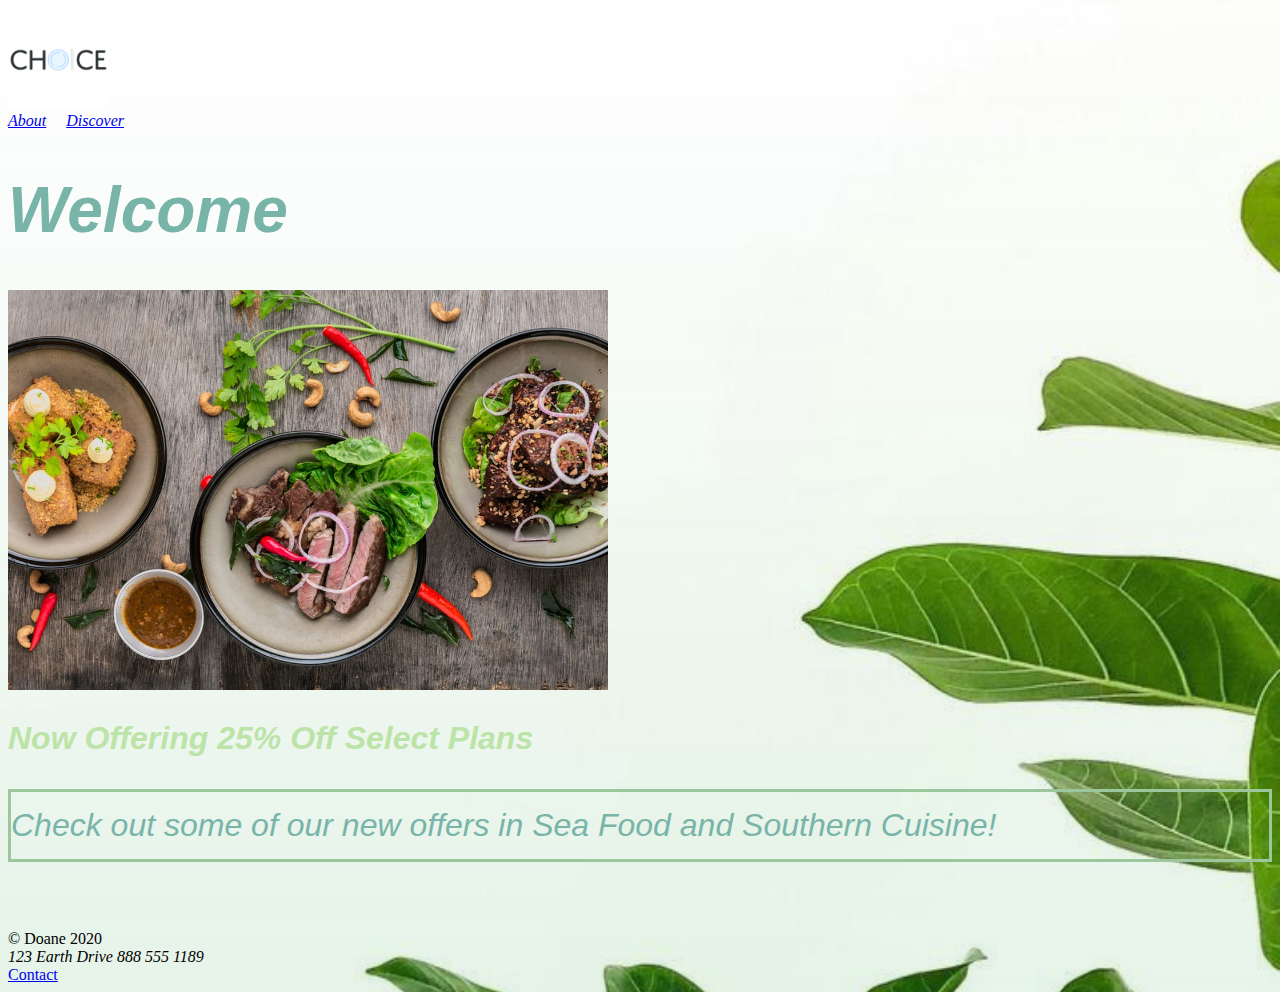
<file: index.html>
<!DOCTYPE html>
<html lang="en">

<head>
    <meta charset="utf-8">
    <title>Choice Chef</title>
    <link rel="stylesheet" type="text/css" href="css/styles.css">

</head>

<body>
    <header>
        <nav>
            <em>
                <a href="index.html"><img src="images/Choice_Logo.jpg" height="100" alt="Choice Chef logo"></a>
                <br>
                <a href="about.html">About</a> &nbsp; &nbsp;
                <a href="discover.html">Discover</a> &nbsp; &nbsp;
            </em>
            <br>
        </nav>
    </header>
    <main>
        <h1 id="welcome">Welcome</h1>
        <a href="index.html"><img src="images/header.jpeg" height="400" alt="A family meal over the dinner table"></a>
        <h2>Now Offering<strong><em> 25% Off</em></strong> Select Plans</h2>
        <nav>
            <p id="topics"> Check out some of our new offers in Sea Food and Southern Cuisine!</p>
        </nav>
    </main>
    <br>
    <br>
    <footer>
        &copy; Doane 2020
        <br>
        <div><em>123 Earth Drive 888 555 1189</em></div>
        <a href="mailto:ddoane516@gmail.com">Contact</a>
    </footer>
</body>

</html>
</file>
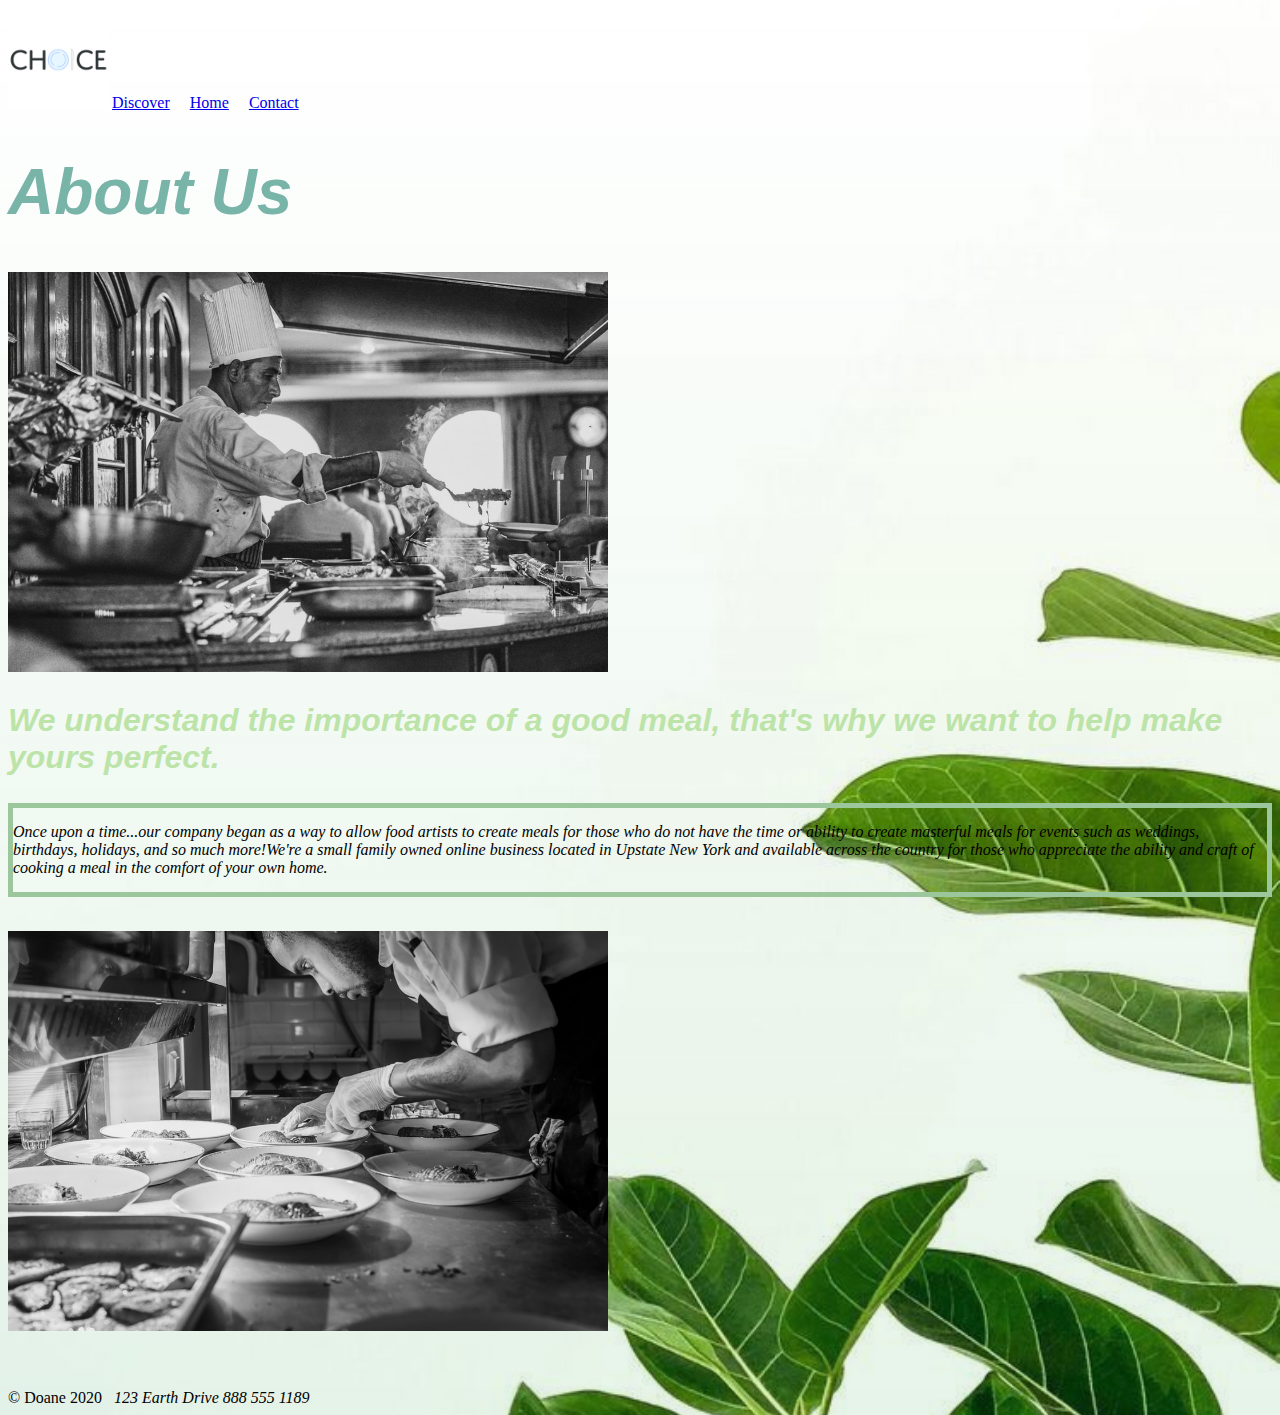
<file: about.html>
<!DOCTYPE html>
<html lang="en">

<head>
    <meta charset="utf-8">
    <title>About Us</title>
    <link rel="stylesheet" type="text/css" href="css/styles.css">
</head>

<body>
    <header>

        <nav>
            <a href="index.html"><img src="images/Choice_Logo.jpg" height="100" alt="Choice Chef logo"></a>
            <a href="discover.html">Discover</a> &nbsp; &nbsp;
            <a href="index.html">Home</a> &nbsp; &nbsp;
            <a href="contact.html">Contact</a>

        </nav>
    </header>
    <main>
        <h1 id="welcome">About Us</h1>
        <a href="about(feat.).html"><img src="images/chef2.jpeg" height="400" alt="chef at work"></a>
        <h2>We understand the importance of a good meal, that's why we want to help make yours perfect.</h2>
        <p class="ourstory"><em>Once upon a time...our company began as a way to allow food artists to create meals for those who do not have the time or ability to create masterful meals for events such as weddings, birthdays, holidays, and so much more!We're a small family owned online business located in Upstate New York and available across the country for those who appreciate the ability and craft of cooking a meal in the comfort of your own home.</em></p>
        <br>
        <a href="about(feat.).html"><img src="images/chef1.jpeg" height="400" alt="second chef at work"></a>
    </main>
    <br>
    <br>
    <br>
    <footer>
        <div>&copy; Doane 2020 &nbsp; <em>123 Earth Drive 888 555 1189</em></div>
    </footer>
</body>

</html>
</file>
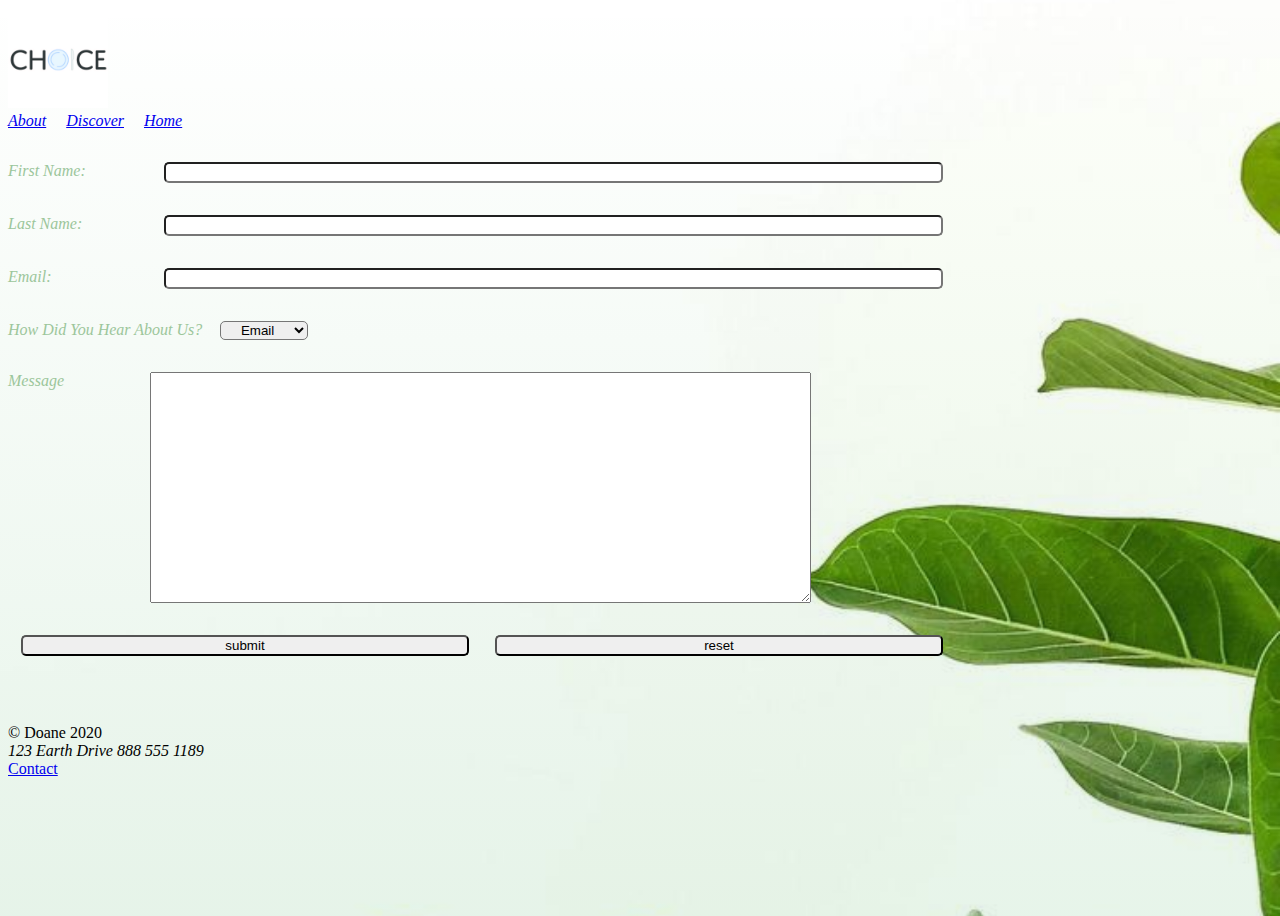
<file: contact.html>
<!DOCTYPE html>
<html lang="en">

<head>
    <meta charset="utf-8">
    <title>Contact</title>
    <link rel="stylesheet" type="text/css" href="css/styles.css">

</head>

<body>
    <header>
        <nav>
            <em>
                <a href="index.html"><img src="images/Choice_Logo.jpg" height="100" alt="Choice Chef logo"></a>
                <br>
                <a href="about.html">About</a> &nbsp; &nbsp;
                <a href="discover.html">Discover</a> &nbsp; &nbsp;
                <a href="index.html">Home</a>
            </em>
            <br>
        </nav>
    </header>
    <main>
        <form action="results.html">
            <p>
                <label for="firstname">First Name:</label>
                <input type="text" name="firstname" id="firstname">
            </p>
            <p>
                <label for="lastname">Last Name:</label>
                <input type="text" name="lastname" id="lastname">
            </p>
            <p>
                <label for="email">Email:</label>
                <input type="text" name="email" id="email">
            </p>
            <label for="howyouheard">How Did You Hear About Us?</label>
            <select name="howyouheard" id="howyouheard">
                <option value="email">Email</option>
                <option value="advertisement">Advertising</option>
                <option value="friend">Friend</option>
                <option value="family">Family</option>
                <option value="website">Website</option>
                <option value="search">Search</option>
            </select>

            <p>
                <label for="message">Message</label>
                <textarea name="message" id="message" rows="15" cols="80"></textarea>
            </p>

            <p>
                <input type="submit" value="submit">
                <input type="reset" value="reset">
            </p>
        </form>
    </main>
    <br>
    <br>
    <footer>
        &copy; Doane 2020
        <br>
        <div><em>123 Earth Drive 888 555 1189</em></div>
        <a href="mailto:ddoane516@gmail.com">Contact</a>
    </footer>
</body>

</html>
</file>
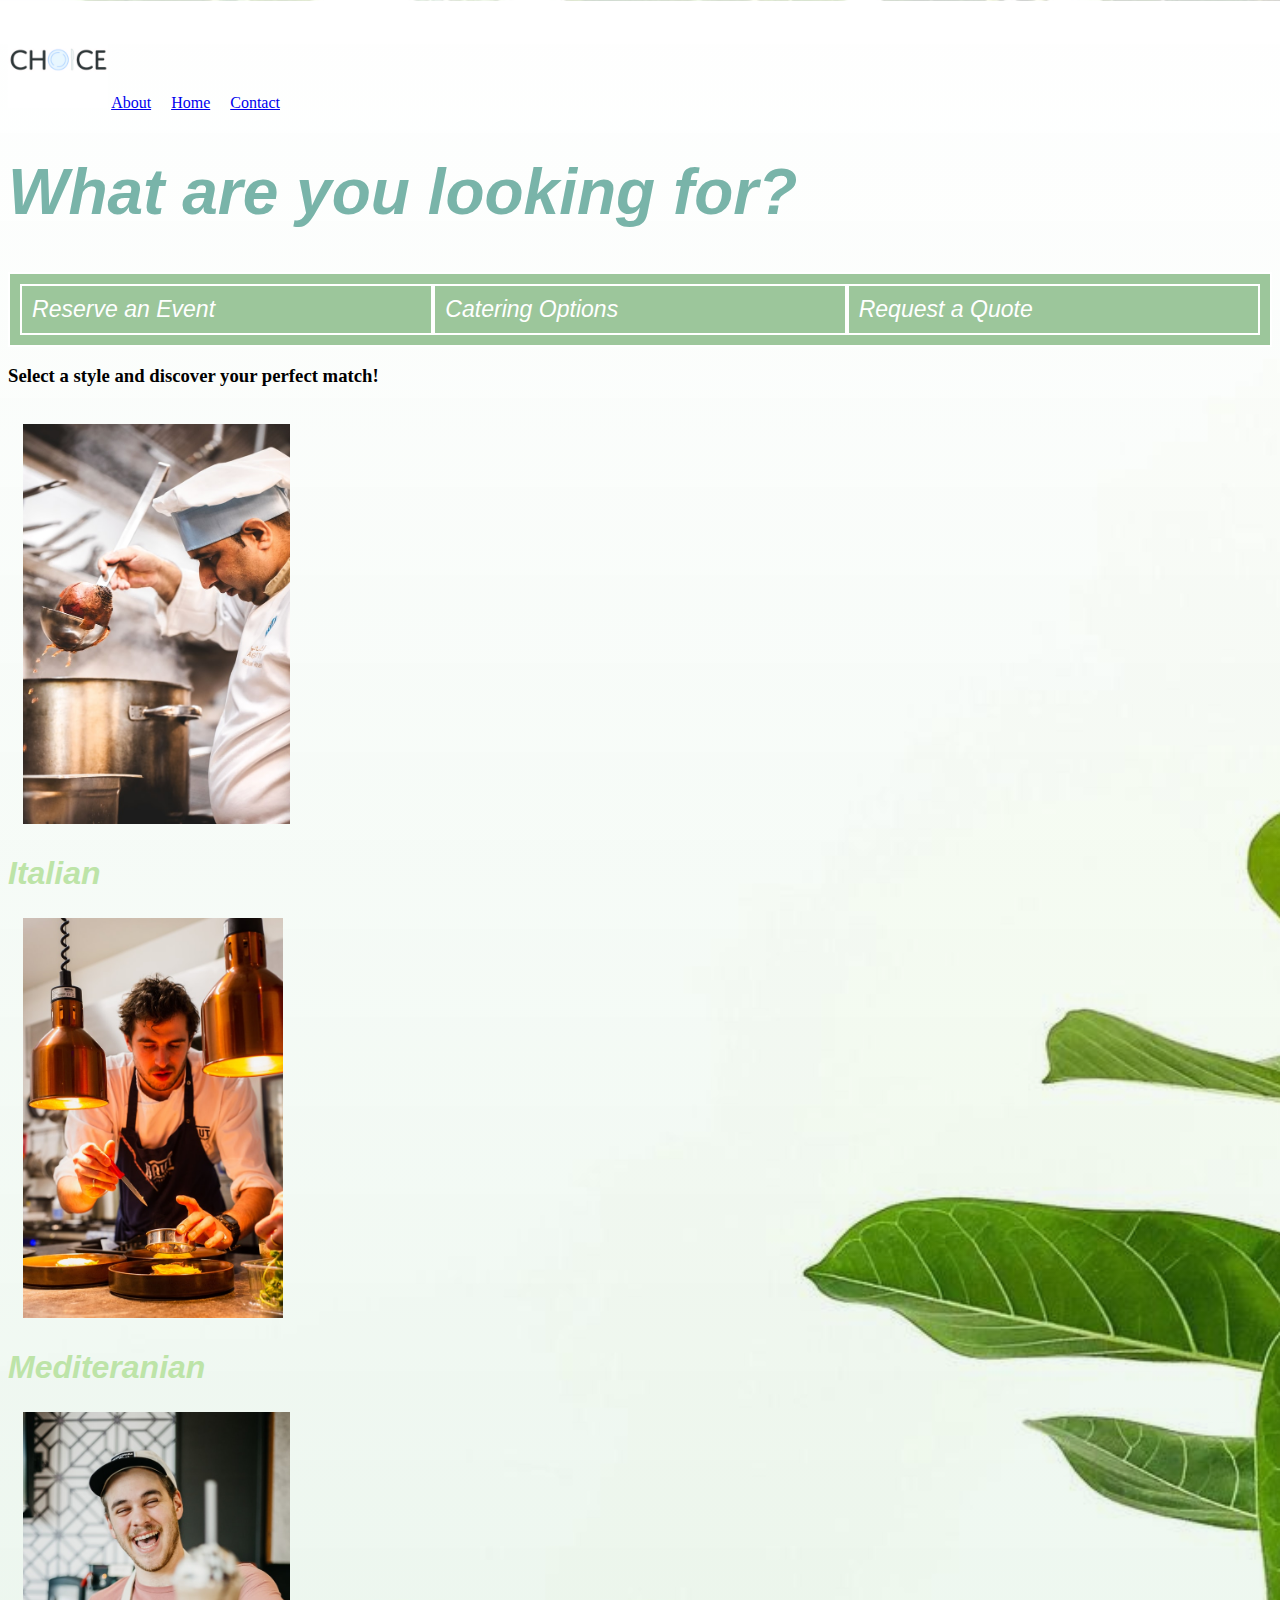
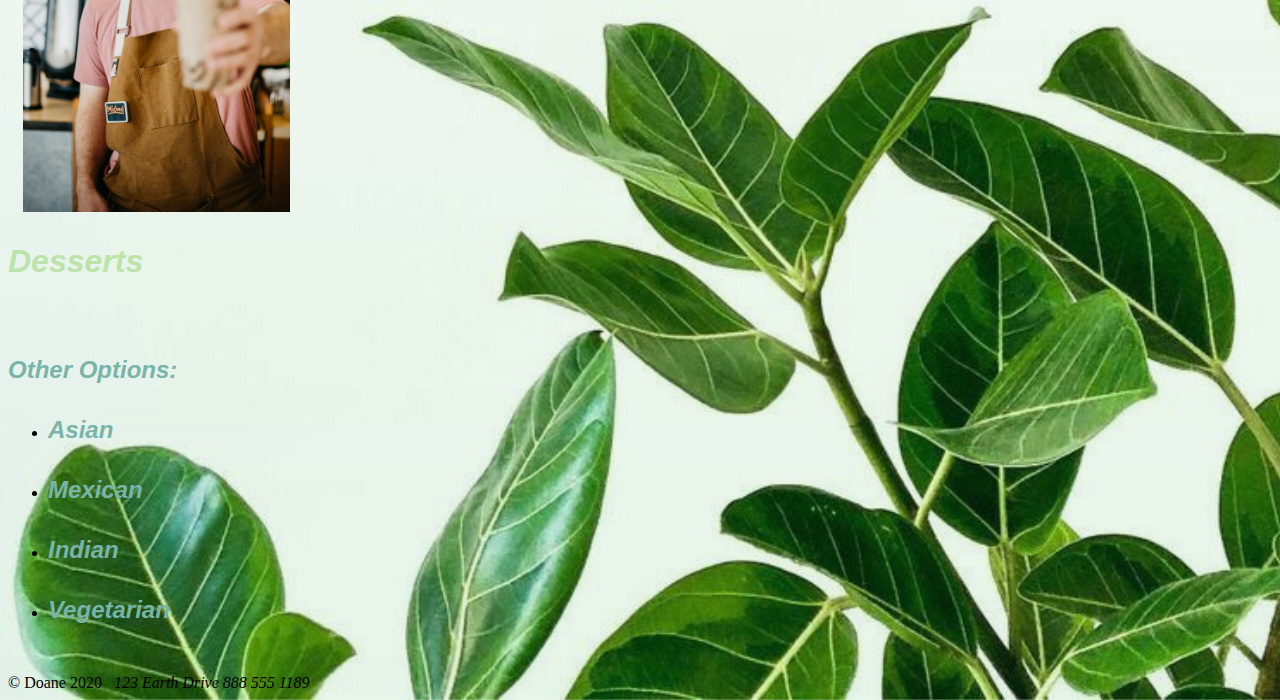
<file: discover.html>
<!DOCTYPE html>
<html lang="en">

<head>
    <meta charset="utf-8">
    <title>Discover</title>
    <link rel="stylesheet" type="text/css" href="css/styles.css">
</head>

<body>
    <header>
        <nav>
            <a href="index.html"><img src="images/Choice_Logo.jpg" height="100" alt="Choice Chef logo"></a>
            <a href="about.html">About</a> &nbsp; &nbsp;
            <a href="index.html">Home</a> &nbsp; &nbsp;
            <a href="contact.html">Contact</a>
        </nav>
    </header>
    <main>
        <h1 id="welcome">What are you looking for?</h1>
        <div class=“flexcontainer”>
            <div class=“item”> Reserve an Event</div>
            <div class=“item”> Catering Options</div>
            <div class=“item”> Request a Quote</div>
        </div>
        <h3>Select a style and discover your perfect match!</h3>
        <br>
        <a class="imagedesign" href="discover(pics).html"><img src="images/Italian.jpeg" height="400" alt="Italian"></a>
        <h2><strong>Italian</strong></h2>
        <a class="imagedesign" href="discover(pics).html"><img src="images/Mediteranian.jpeg" height="400" alt="Mediteranian"></a>
        <h2><strong>Mediteranian</strong></h2>
        <a class="imagedesign" href="discover(pics).html"><img src="images/Sweets.jpeg" height="400" alt="Sweets"></a>
        <h2><strong>Desserts</strong></h2>
        <br>
        <nav>
            <h4><strong>Other Options:</strong></h4>
            <ul>
                <li>
                    <h4><strong>Asian</strong></h4>
                </li>
                <li>
                    <h4><strong>Mexican</strong></h4>
                </li>
                <li>
                    <h4><strong>Indian</strong></h4>
                </li>
                <li>
                    <h4><strong>Vegetarian</strong></h4>
                </li>
            </ul>
            <br>
        </nav>
    </main>

    <footer>
        <div>&copy; Doane 2020 &nbsp; <em>123 Earth Drive 888 555 1189</em></div>
    </footer>
</body>

</html>
</file>
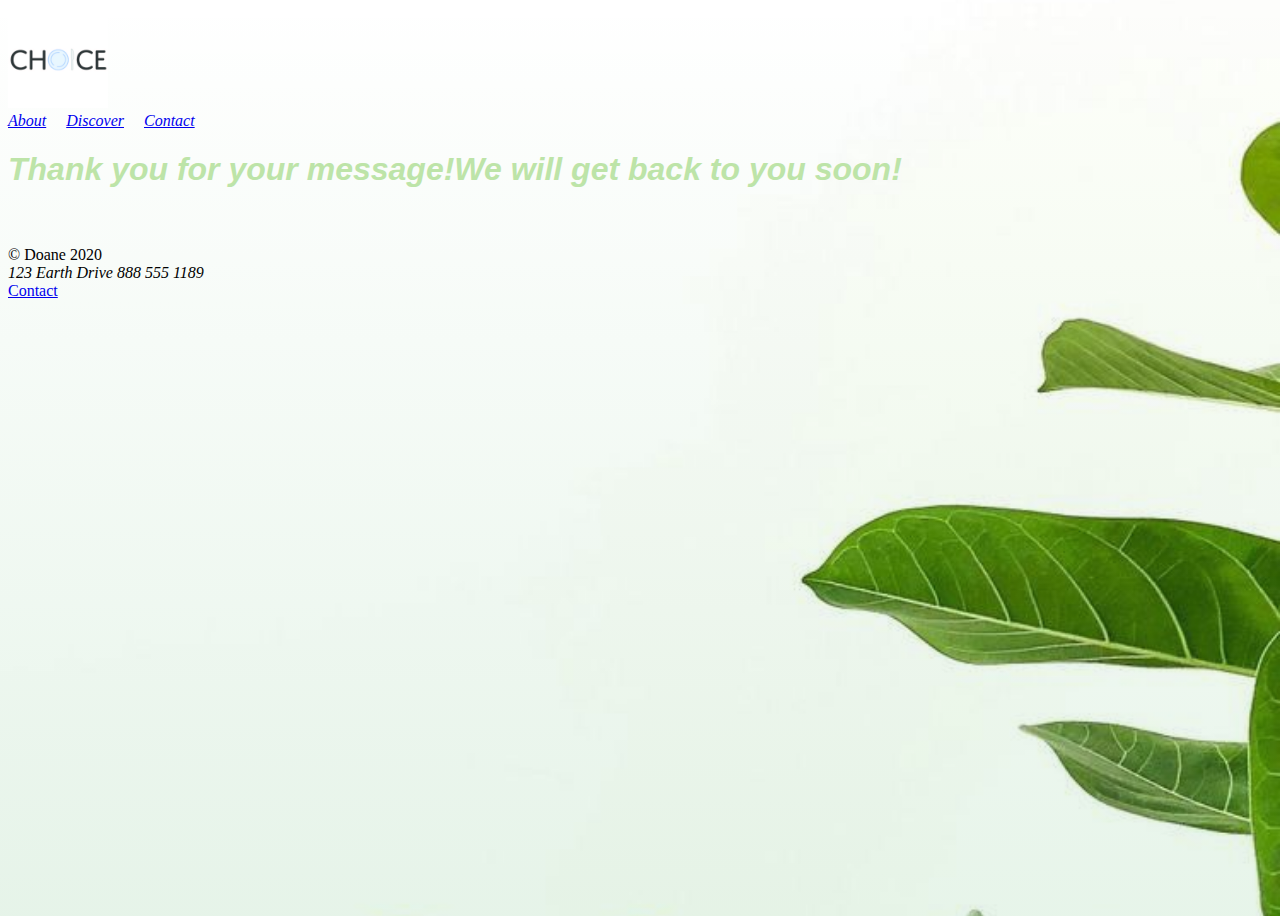
<file: results.html>
<!DOCTYPE html>
<html lang="en">

<head>
    <meta charset="utf-8">
    <title>Results</title>
    <link rel="stylesheet" type="text/css" href="css/styles.css">

</head>

<body>
    <header>
        <nav>
            <em>
                <a href="index.html"><img src="images/Choice_Logo.jpg" height="100" alt="Choice Chef logo"></a>
                <br>
                <a href="about.html">About</a> &nbsp; &nbsp;
                <a href="discover.html">Discover</a> &nbsp; &nbsp;
                <a href="contact.html">Contact</a>
            </em>
            <br>
        </nav>
    </header>
    <main>
        <h1>Thank you for your message!We will get back to you soon!</h1>
    </main>
    <br>
    <br>
    <footer>
        &copy; Doane 2020
        <br>
        <div><em>123 Earth Drive 888 555 1189</em></div>
        <a href="mailto:ddoane516@gmail.com">Contact</a>
    </footer>
</body></html>
</file>
<file: css/styles.css>
h1,
h2 {
    color: #bde4a8;
    font-family: 'arial';
    font-style: oblique;
    font-size: 2em;
}

nav h4 {
    color: #79b4a9;
    font-family: 'arial';
    font-style: oblique;
    font-size: 1.5em;
}

body {
    background-image: linear-gradient(rgba(0, 0, 0, 0), rgba(17, 151, 44, 0.1)), url("../images/background3.jpg");
    background-size: cover;
    background-position: center;
    min-height: 100vh;
}

a:hover {
    color: #676f54;
}

#pics {
    border: 5px solid #676f54;
}

.ourstory {
    border: 5px solid #9cc69b;
    padding-top: 15px;
    padding-bottom: 15px;
}

.imagedesign {
    padding-left: 15px;
    padding-right: 15px;
}

#welcome {
    color: #79b4a9;
    font-size: 4em;
    font-style: oblique;
}

#topics {
    color: #79b4a9;
    font-family: 'arial';
    font-size: 2em;
    font-style: oblique;
    border: 15px solid #9cc69b;
    border-color: #9cc69b;
    border-width: medium;
    padding-top: 15px;
    padding-bottom: 15px;
}

main div {
    display: flex;
    flex: 1;
    flex-direction: row;
    flex-wrap: wrap;
    color: #FFFFFF;
    font-family: 'arial';
    font-style: oblique;
    font-size: 1.2em;
    background-color: #9cc69b;
    padding: 10px;
    border: 2px solid #FFFFFF;
}

form p {
    display: flex;
    margin-top: 2em;
    margin-bottom: 2em;
    width: 75%;
}

form label {
    flex-basis: 15%;
}

form input,
text area,
select {
    flex: 1;
    margin: 0 1em;
    border-radius: 5px;
}

#firstname {
    color: #9cc69b;
}

#lastname {
    color: #9cc69b;
}

#email {
    color: #9cc69b;
}

#message {
    color: #9cc69b;
}

form select {
    text-align: center;
}

label {
    color: #9cc69b;
    font-style: italic;
}

@media screen and (max-width: 20rem) {

    header,
    main,
    footer,
    form p {
        flex-direction: column;
    }

    form select {
        margin: 0;
    }

    form input,
    textarea {
        margin: 2px 0;
    }
}
</file>
